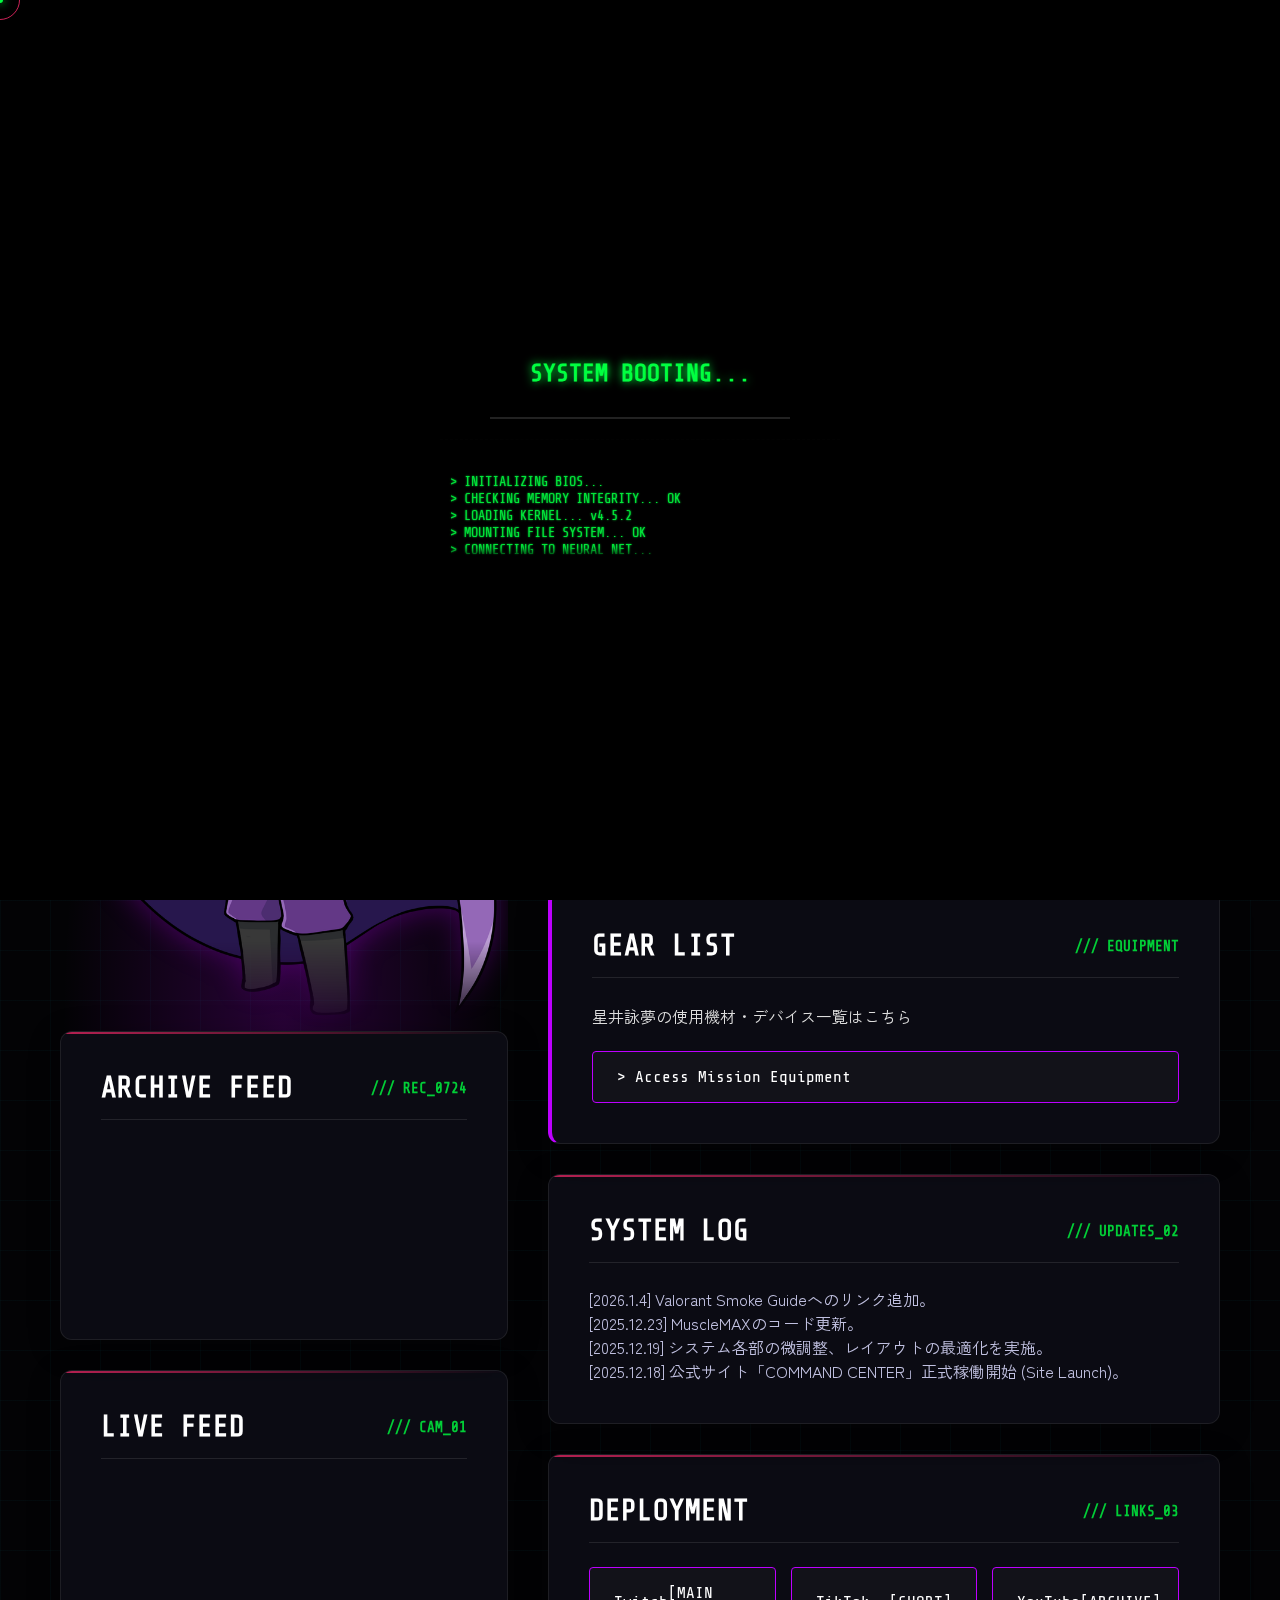
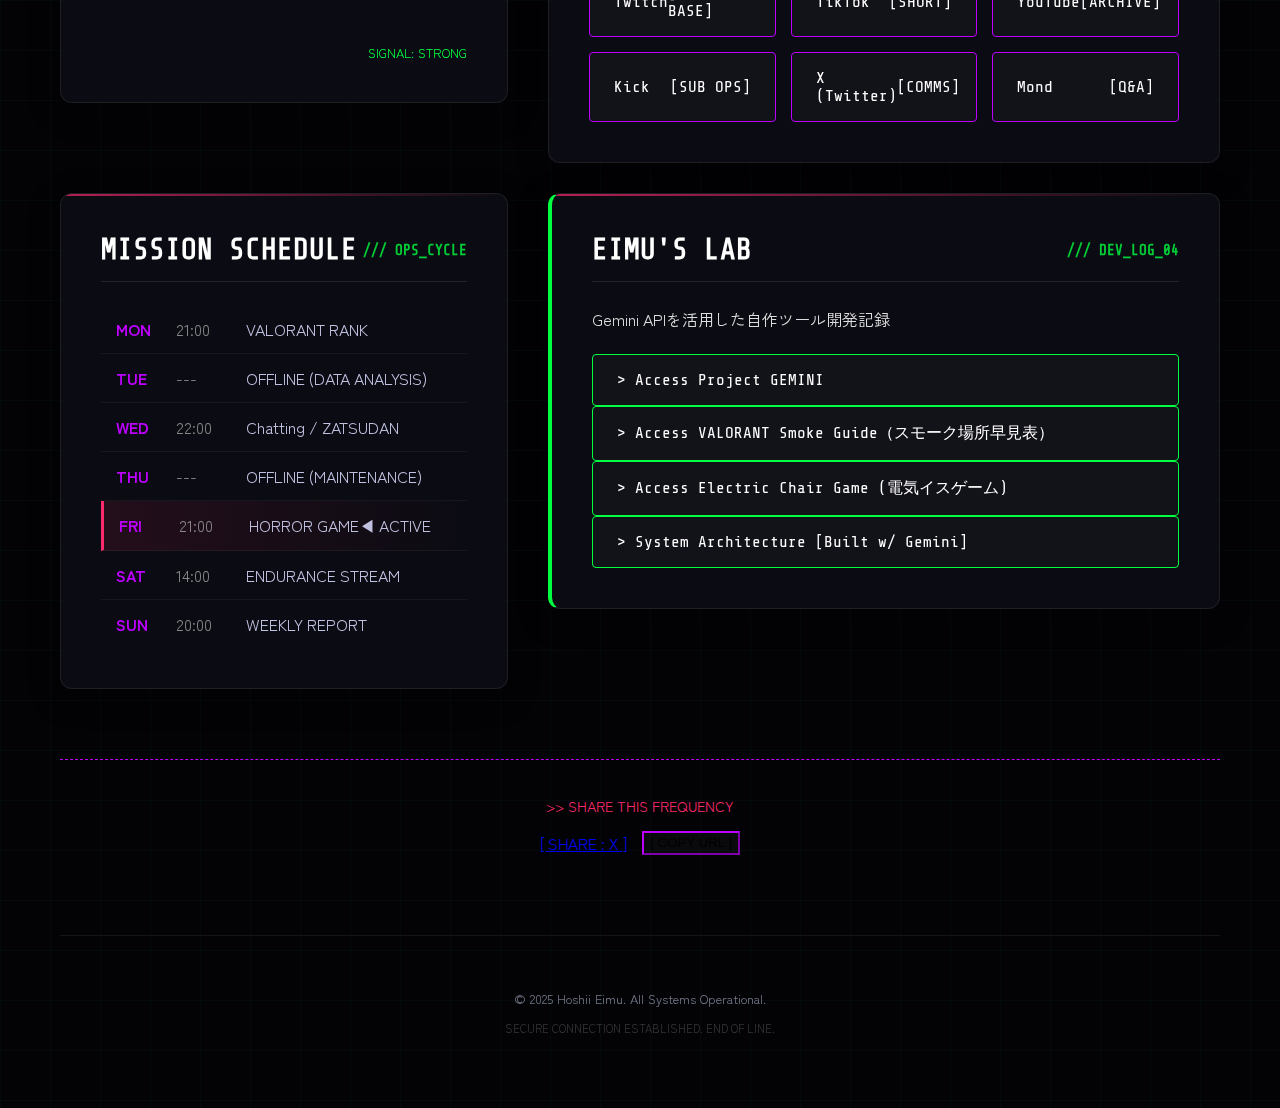
<file: index.html>
<!DOCTYPE html>
<html lang="ja">

<head>
    <!-- Google Search Console Verification -->
    <meta name="google-site-verification" content="qiVYmZawGz3_JhmvsHqZayODsvTUyDI0p02vR2b6bcI" />

    <!-- SEO & OGP Settings -->
    <meta name="description"
        content="個人勢VTuber星井詠夢（Hoshii Eimu）の公式サイト「COMMAND CENTER」。Twitch配信スケジュール、Gemini API活用ツールの公開、活動ログなどを発信中。">
    <meta name="keywords"
        content="星井詠夢, Hoshii Eimu, VTuber, VSPO, FPS, VALORANT, 配信, Streamer, Gaming, Gemini API, Python">
    <meta name="author" content="Hoshii Eimu">

    <!-- Google Search Robot Settings (New!) -->
    <!-- これを入れると「検索結果に載せてOKです」という意思表示になります -->
    <meta name="robots" content="index, follow">

    <!-- Favicon -->
    <link rel="shortcut icon" href="https://eimu-hoshii.github.io/favicon.ico">
    <link rel="apple-touch-icon" href="https://eimu-hoshii.github.io/apple-touch-icon.png">
    <link rel="manifest" href="manifest.json">

    <!-- OGP (Open Graph Protocol) for SNS -->
    <meta property="og:title" content="HOSHII EIMU | OFFICIAL COMMAND CENTER">
    <meta property="og:description" content="「午前2時の作戦会議室へようこそ」星井詠夢の公式サイト。配信状況、開発ツール、活動ログへアクセス可能です。">
    <meta property="og:type" content="website">
    <meta property="og:url" content="https://eimu-hoshii.github.io/">
    <meta property="og:image" content="https://eimu-hoshii.github.io/ogp_image.jpg">
    <meta property="og:site_name" content="HOSHII EIMU OFFICIAL">

    <!-- Twitter Card -->
    <meta name="twitter:card" content="summary_large_image">
    <meta name="twitter:site" content="@hoshii_eimu">
    <meta name="twitter:creator" content="@hoshii_eimu">
    <meta name="twitter:title" content="HOSHII EIMU | OFFICIAL COMMAND CENTER">
    <meta name="twitter:description" content="星井詠夢の公式サイト。配信スケジュール、開発ログ、各種リンクを集約した作戦指令室。">
    <meta name="twitter:image" content="https://eimu-hoshii.github.io/ogp_image.jpg">

    <!-- フォント読み込み -->
    <link rel="preconnect" href="https://fonts.googleapis.com">
    <link rel="preconnect" href="https://fonts.gstatic.com" crossorigin>
    <link
        href="https://fonts.googleapis.com/css2?family=Share+Tech+Mono&family=Zen+Kaku+Gothic+New:wght@400;700&display=swap"
        rel="stylesheet">

    <!-- External CSS -->
    <link rel="stylesheet" href="style.css">
</head>

<body>

    <!-- カスタムカーソル要素 -->
    <div id="cursor-main"></div>
    <div id="cursor-ring"></div>

    <!-- 起動画面 -->
    <div id="boot-screen">
        <h2 class="mono-font"
            style="color: var(--neon-green); margin-bottom: 10px; text-shadow: 0 0 10px var(--neon-green);">SYSTEM
            BOOTING...</h2>
        <div class="progress-bar">
            <div class="progress-fill"></div>
        </div>
    </div>

    <!-- ナビゲーションメニュー -->
    <nav class="nav-container">
        <ul class="nav-menu">
            <li class="nav-item"><a href="#profile-panel">[ PROFILE ]</a></li>
            <li class="nav-item"><a href="#gear-link-panel">[ GEAR LIST ]</a></li>
            <li class="nav-item"><a href="#schedule-panel">[ SCHEDULE ]</a></li>
            <li class="nav-item"><a href="#log-panel">[ SYS_LOG ]</a></li>
            <li class="nav-item"><a href="#links-panel">[ DEPLOY ]</a></li>
            <li class="nav-item"><a href="#lab-panel">[ EIMU'S LAB ]</a></li>
        </ul>
    </nav>

    <div class="container">

        <header>
            <div class="system-status">
                <span>STATUS: ONLINE ●</span>
                <span id="audio-toggle" onclick="toggleSound()">[AUDIO: OFF]</span>
            </div>

            <div class="subtitle">SYSTEM ONLINE... [CONNECTED]</div>
            <h1 data-text="HOSHII EIMU">HOSHII EIMU</h1>
            <div style="margin-top: 10px;">
                <span class="typing-effect">Commander / Tech Analyst / VTuber</span>
            </div>

            <!-- 時計表示エリア -->
            <div
                style="position: absolute; bottom: 10px; right: 0; font-family: 'Share Tech Mono'; color: var(--neon-purple); font-size: 0.9rem;">
                loc: JPN
            </div>
        </header>

        <div class="main-grid">

            <!-- 左カラム：立ち絵 ＆ ライブフィード ＆ Xタイムライン -->
            <div class="left-column">
                <div class="chara-section">
                    <div class="chara-bg-circle"></div>
                    <img src="chara.png" alt="" class="chara-img"
                        onerror="this.style.display='none'; document.getElementById('placeholder').style.display='flex'">

                    <div id="placeholder" class="img-placeholder" style="display: none;">
                        <div style="font-size: 3rem;">⚠</div>
                        <p>NO SIGNAL</p>
                        <p style="font-size: 0.8rem;">IMAGE NOT FOUND: chara.png</p>
                    </div>
                </div>

                <!-- YouTube Embed Panel -->
                <div class="panel">
                    <h2>ARCHIVE FEED <span class="deco">/// REC_0724</span></h2>
                    <div class="twitch-container">
                        <iframe class="twitch-iframe" src="https://www.youtube.com/embed/_w93a68o410?autoplay=1&mute=1"
                            title="YouTube video player" frameborder="0"
                            allow="accelerometer; autoplay; clipboard-write; encrypted-media; gyroscope; picture-in-picture; web-share"
                            referrerpolicy="strict-origin-when-cross-origin" allowfullscreen></iframe>
                    </div>
                </div>

                <!-- Twitch Embed Panel -->
                <div class="panel" style="margin-bottom: 0;">
                    <h2>LIVE FEED <span class="deco">/// CAM_01</span></h2>
                    <div class="twitch-container">
                        <iframe class="twitch-iframe"
                            src="https://player.twitch.tv/?channel=hoshiieimu&parent=eimu-hoshii.github.io&autoplay=true&muted=true"
                            frameborder="0" allowfullscreen="true" scrolling="no">
                        </iframe>
                    </div>
                    <div style="text-align: right; font-size: 0.8rem; color: var(--neon-green); margin-top: 5px;">
                        SIGNAL: STRONG
                    </div>
                </div>


            </div>

            <!-- 右カラム：情報パネルエリア -->
            <div class="info-section">

                <div id="clock-display">00:00:00</div>

                <div class="panel" id="profile-panel">
                    <h2>PROFILE <span class="deco">/// DATA_01</span></h2>
                    <div class="data-row">
                        <span class="data-label">NAME</span>
                        <span class="data-value">星井 詠夢 (Hoshii Eimu)</span>
                    </div>
                    <div class="data-row">
                        <span class="data-label">AFFILIATION</span>
                        <span class="data-value">個人勢 VTuber</span>
                    </div>
                    <div class="data-row">
                        <span class="data-label">ROLE</span>
                        <span class="data-value">深夜警備指揮官 / 事故分析官</span>
                    </div>
                    <div style="margin-top: 20px; line-height: 1.6;">
                        <p class="text-green">> MESSAGE_RECEIVED:</p>
                        <p>午前2時の作戦会議室へようこそ。<br>
                            あなたの心の「事故処理」、私が請け負います。<br>
                            ここでは、日々のエラーログを解析し、明日への再起動を支援します。</p>
                    </div>
                </div>

                <!-- GEAR LIST Link Panel (新規追加) -->
                <div class="panel" id="gear-link-panel" style="border-left: 4px solid var(--neon-purple);">
                    <h2>GEAR LIST <span class="deco">/// EQUIPMENT</span></h2>
                    <p>星井詠夢の使用機材・デバイス一覧はこちら</p>
                    <div class="link-list">
                        <a href="gear.html" class="link-btn" style="border-color: var(--neon-purple);">
                            > Access Mission Equipment
                        </a>
                    </div>
                </div>

                <!-- SYSTEM LOG Panel (ID追加) -->
                <div class="panel" id="log-panel">
                    <h2>SYSTEM LOG <span class="deco">/// UPDATES_02</span></h2>
                    <div class="log-container">
                        <div class="log-entry">
                            <span class="log-date">[2026.1.4]</span>
                            <span class="log-content">Valorant Smoke Guideへのリンク追加。</span>
                        </div>
                        <div class="log-entry">
                            <span class="log-date">[2025.12.23]</span>
                            <span class="log-content">MuscleMAXのコード更新。</span>
                        </div>
                        <div class="log-entry">
                            <span class="log-date">[2025.12.19]</span>
                            <span class="log-content">システム各部の微調整、レイアウトの最適化を実施。</span>
                        </div>
                        <div class="log-entry">
                            <span class="log-date">[2025.12.18]</span>
                            <span class="log-content">公式サイト「COMMAND CENTER」正式稼働開始 (Site Launch)。</span>
                        </div>
                    </div>
                </div>

                <div class="panel" id="links-panel" style="margin-bottom: 0;">
                    <h2>DEPLOYMENT <span class="deco">/// LINKS_03</span></h2>
                    <div class="link-grid">
                        <!-- Main Platforms -->
                        <a href="https://www.twitch.tv/hoshiieimu" class="link-btn" target="_blank">
                            Twitch <span class="btn-deco">[MAIN BASE]</span>
                        </a>
                        <a href="https://www.tiktok.com/@hoshii.eimu" class="link-btn" target="_blank">
                            TikTok <span class="btn-deco">[SHORT]</span>
                        </a>

                        <!-- Sub Platforms -->
                        <a href="https://www.youtube.com/@hoshiieimu" class="link-btn" target="_blank">
                            YouTube <span class="btn-deco">[ARCHIVE]</span>
                        </a>
                        <a href="https://kick.com/hoshii-eimu" class="link-btn" target="_blank">
                            Kick <span class="btn-deco">[SUB OPS]</span>
                        </a>

                        <!-- Communication -->
                        <a href="https://x.com/hoshii_eimu" class="link-btn" target="_blank">
                            X (Twitter) <span class="btn-deco">[COMMS]</span>
                        </a>
                        <a href="https://mond.how/ja/hoshii_eimu" class="link-btn" target="_blank">
                            Mond <span class="btn-deco">[Q&A]</span>
                        </a>
                    </div>
                </div>



            </div>
        </div>

        <div class="main-grid" style="margin-top: 30px;">
            <div class="left-column">
                <!-- スケジュールパネル（ID追加） -->
                <div class="panel" id="schedule-panel">
                    <h2>MISSION SCHEDULE <span class="deco">/// OPS_CYCLE</span></h2>
                    <!-- JSで自動生成されるエリア -->
                    <div id="schedule-list">
                        <!-- Loading... -->
                    </div>
                </div>
            </div>

            <div class="info-section">
                <div class="panel" id="lab-panel" style="border-left: 4px solid var(--neon-green);">
                    <h2>EIMU'S LAB <span class="deco">/// DEV_LOG_04</span></h2>
                    <p>Gemini APIを活用した自作ツール開発記録</p>
                    <div class="link-list">
                        <div onclick="openModal('gemini-modal')" class="link-btn"
                            style="border-color: var(--neon-green);">
                            > Access Project GEMINI
                        </div>

                        <!-- ここに追加 -->
                        <a href="valorant-smoke.html" class="link-btn" style="border-color: var(--neon-green);">
                            > Access VALORANT Smoke Guide（スモーク場所早見表）
                        </a>

                        <a href="https://electric-chair-game.onrender.com" class="link-btn"
                            style="border-color: var(--neon-green);" target="_blank">
                            > Access Electric Chair Game (電気イスゲーム)
                        </a>

                        <a href="#" class="link-btn" style="border-color: var(--neon-green);">
                            > System Architecture [Built w/ Gemini]
                        </a>
                    </div>
                </div>
            </div>
        </div>

        <!-- シェアボタンエリア -->
        <div
            style="text-align: center; margin-top: 40px; border-top: 1px dashed var(--neon-purple); padding-top: 20px;">
            <p style="color: var(--neon-pink); margin-bottom: 15px; font-size: 0.9rem;">>> SHARE THIS FREQUENCY</p>
            <div style="display: flex; justify-content: center; flex-wrap: wrap; gap: 15px;">
                <!-- X (Twitter) -->
                <a href="https://twitter.com/intent/tweet?text=HOSHII%20EIMU%20%7C%20OFFICIAL%20COMMAND%20CENTER&url=https%3A%2F%2Feimu-hoshii.github.io%2F&hashtags=%E3%81%88%E3%81%84%E3%81%BE%E3%83%BC"
                    target="_blank" class="share-btn" style="border-color: var(--neon-green);">
                    [ SHARE : X ]
                </a>
                <!-- COPY URL -->
                <button id="copy-btn" onclick="copyPageUrl()" class="share-btn"
                    style="border-color: var(--neon-purple); background: rgba(255, 255, 255, 0.03); cursor: pointer;">
                    [ COPY URL ]
                </button>
            </div>
        </div>

        <footer>
            <p>&copy; 2025 Hoshii Eimu. All Systems Operational.</p>
            <p style="font-size: 0.7rem; color: #555;">SECURE CONNECTION ESTABLISHED. END OF LINE.</p>
        </footer>

    </div>

    <!-- Project GEMINI Modal -->
    <div id="gemini-modal" class="modal-overlay">
        <div class="modal-window">
            <div class="modal-header">
                <span class="modal-title">> PROJECT_GEMINI.exe</span>
                <button class="close-btn" onclick="closeModal('gemini-modal')">X CLOSE</button>
            </div>
            <div class="modal-content">
                <h3 class="text-green">> PROJECT_DATABASE: [LOADED]</h3>
                <p>Gemini API Integration / Development Log</p>
                <hr style="border-color: rgba(0,255,65,0.2); margin: 15px 0;">

                <div class="project-list">
                    <!-- Project 01 -->
                    <div class="project-item">
                        <span class="tech-tag">AI / LLM</span>
                        <h4>AI STREAM PARTNER</h4>
                        <p class="project-desc">AI配信パートナーシステム（AI会話ツール）。コメントにリアルタイムで反応する相棒AI。</p>
                        <a href="ai-partner.html" class="link-btn" style="text-align: center;">>> READ_REPORT [DOCS]</a>
                    </div>

                    <!-- Project 02 -->
                    <div class="project-item">
                        <span class="tech-tag">HEALTH</span>
                        <h4>MuscleMax</h4>
                        <p class="project-desc">筋トレ管理ツール。トレーニング記録とAIによる最適メニュー提案。</p>
                        <a href="muscle-max.html" class="link-btn" style="text-align: center;">>> READ_REPORT [DOCS]</a>
                    </div>

                    <!-- Project 03 -->
                    <div class="project-item">
                        <span class="tech-tag">AUTO / LOG</span>
                        <h4>MOTOLOG</h4>
                        <p class="project-desc">燃費・メンテナンス管理アプリ。愛車の状態を記録・分析。</p>
                        <a href="motolog.html" class="link-btn" style="text-align: center;">>> READ_REPORT [DOCS]</a>
                    </div>
                </div>

                <br>
                <div
                    style="background: rgba(0,0,0,0.5); padding: 15px; border: 1px solid #333; font-family: monospace; font-size: 0.85rem;">
                    > STATUS: 3 PROJECTS DETECTED<br>
                    > WAITING FOR USER INPUT...<br>
                    > _
                </div>
            </div>
        </div>
    </div>

    <script src="schedule.js"></script>

    <script src="main.js"></script>
</body>

</html>
</file>
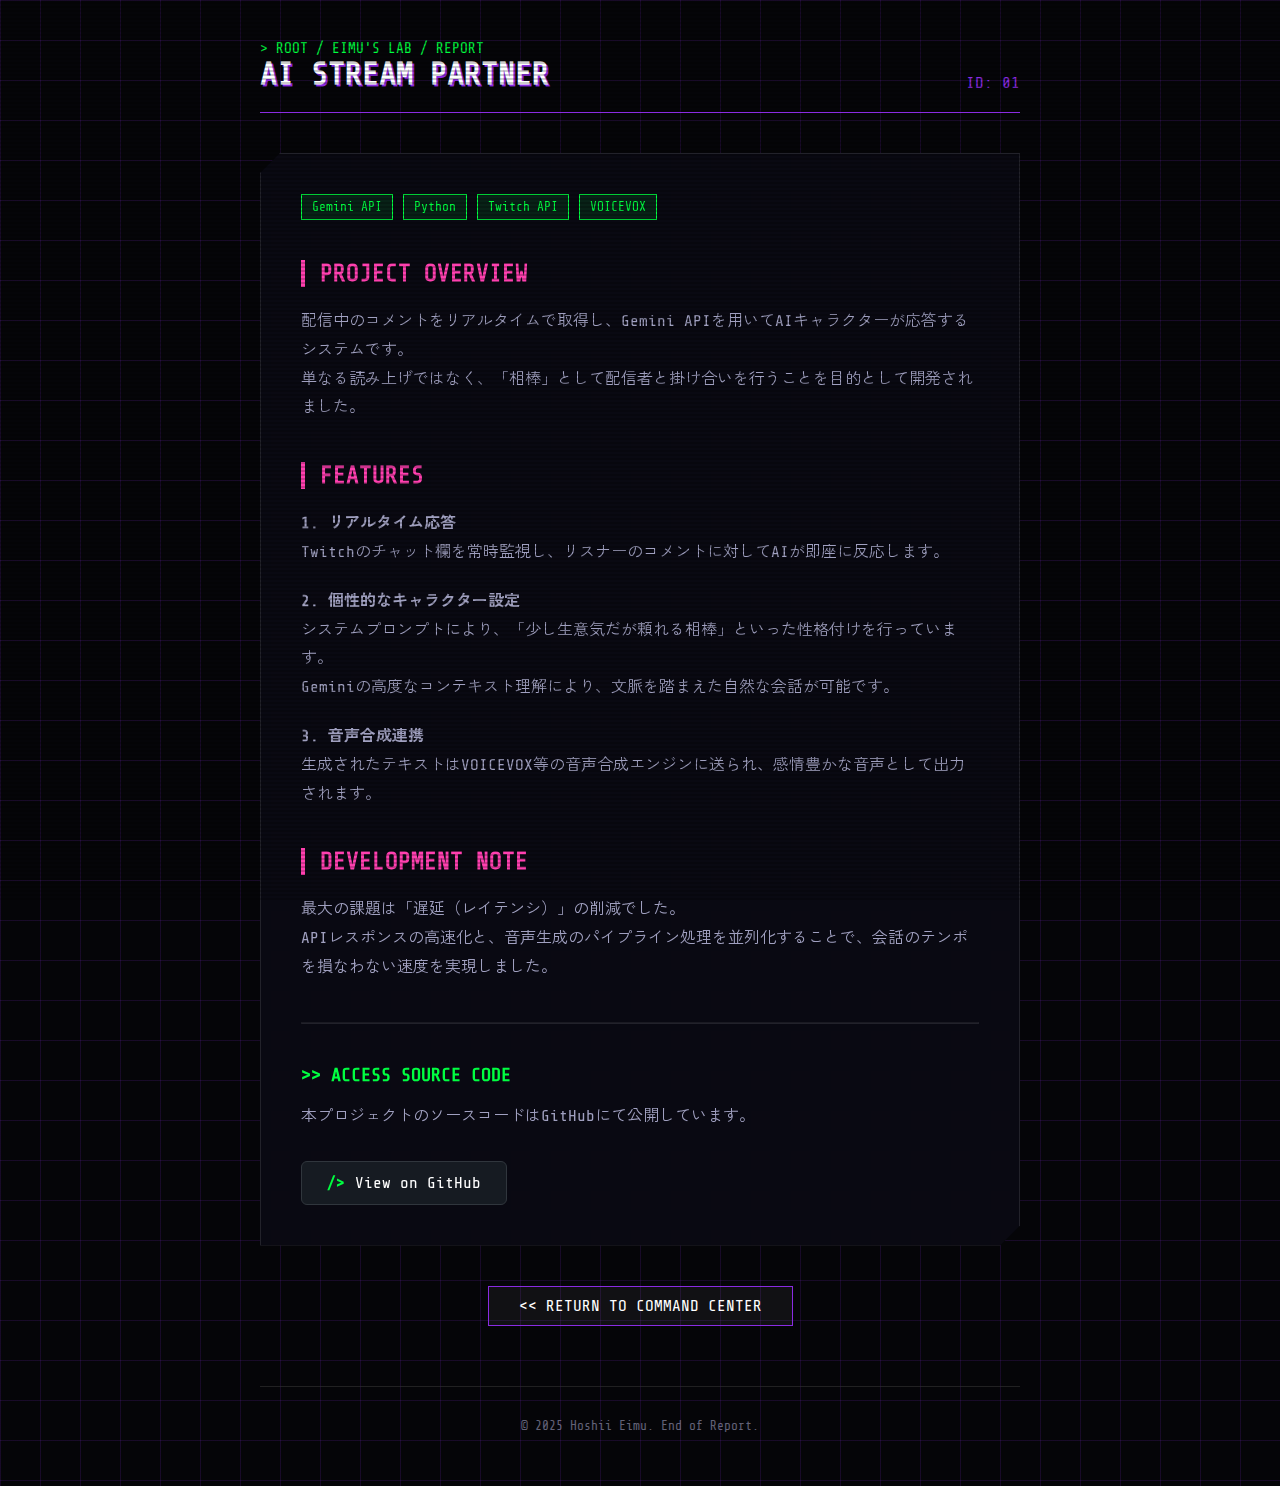
<file: ai-partner.html>
<!DOCTYPE html>
<html lang="ja">
<head>
    <meta charset="UTF-8">
    <meta name="viewport" content="width=device-width, initial-scale=1.0">
    <title>AI STREAM PARTNER | PROJECT REPORT</title>
    <!-- フォント読み込み -->
    <link rel="preconnect" href="https://fonts.googleapis.com">
    <link rel="preconnect" href="https://fonts.gstatic.com" crossorigin>
    <link href="https://fonts.googleapis.com/css2?family=Share+Tech+Mono&family=Zen+Kaku+Gothic+New:wght@400;700&display=swap" rel="stylesheet">
    
    <style>
        /* * PROJECT PAGE STYLESHEET
         * Theme: Cyberpunk / Military Terminal
         * Note: index.htmlと共通のデザイン設定です
         */

        :root {
            --bg-color: #050508;
            --panel-bg: rgba(10, 10, 20, 0.85);
            --main-text: #a0a0c0;
            --accent-pink: #ff40b0;
            --accent-purple: #8a2be2;
            --terminal-green: #00ff41;
            --grid-line: rgba(138, 43, 226, 0.15);
        }

        * { box-sizing: border-box; }

        body {
            margin: 0;
            padding: 0;
            background-color: var(--bg-color);
            background-image: 
                linear-gradient(var(--grid-line) 1px, transparent 1px),
                linear-gradient(90deg, var(--grid-line) 1px, transparent 1px);
            background-size: 40px 40px;
            color: var(--main-text);
            font-family: 'Share Tech Mono', 'Zen Kaku Gothic New', monospace;
            overflow-x: hidden;
            min-height: 100vh;
        }

        /* 走査線エフェクト */
        body::after {
            content: "";
            position: fixed;
            top: 0; left: 0; width: 100vw; height: 100vh;
            background: linear-gradient(to bottom, rgba(255,255,255,0) 50%, rgba(0,0,0,0.2) 50%);
            background-size: 100% 4px;
            pointer-events: none;
            z-index: 999;
        }

        .container {
            max-width: 800px; /* 読みやすいように少し幅を狭く */
            margin: 0 auto;
            padding: 40px 20px;
            position: relative;
            z-index: 1;
        }

        /* ヘッダー簡易版 */
        header {
            border-bottom: 1px solid var(--accent-purple);
            margin-bottom: 40px;
            padding-bottom: 20px;
            display: flex;
            justify-content: space-between;
            align-items: flex-end;
        }

        h1 {
            color: #fff;
            margin: 0;
            font-size: 2rem;
            text-transform: uppercase;
            text-shadow: 2px 2px 0px var(--accent-purple);
        }

        .breadcrumb {
            color: var(--terminal-green);
            font-size: 0.9rem;
        }

        /* 記事コンテンツエリア */
        .content-panel {
            background: var(--panel-bg);
            border: 1px solid rgba(255, 255, 255, 0.1);
            padding: 40px;
            margin-bottom: 40px;
            backdrop-filter: blur(10px);
            box-shadow: 0 10px 30px rgba(0, 0, 0, 0.5);
            position: relative;
            /* 角を切り落とす */
            clip-path: polygon(
                20px 0, 100% 0, 
                100% calc(100% - 20px), calc(100% - 20px) 100%, 
                0 100%, 0 20px
            );
        }

        /* コンテンツ内のスタイル */
        .content-panel h2 {
            color: var(--accent-pink);
            border-left: 4px solid var(--accent-pink);
            padding-left: 15px;
            margin-top: 40px;
            margin-bottom: 20px;
        }
        .content-panel h3 {
            color: var(--terminal-green);
            margin-top: 30px;
            margin-bottom: 10px;
            font-family: 'Share Tech Mono';
        }
        .content-panel h2:first-child { margin-top: 0; }

        .content-panel p {
            line-height: 1.8;
            margin-bottom: 20px;
        }

        .content-panel img {
            max-width: 100%;
            border: 1px solid var(--accent-purple);
            margin: 20px 0;
            display: block;
        }

        .tech-stack {
            display: flex;
            gap: 10px;
            margin-bottom: 30px;
        }

        .tag {
            background: rgba(0, 255, 65, 0.1);
            border: 1px solid var(--terminal-green);
            color: var(--terminal-green);
            padding: 5px 10px;
            font-size: 0.8rem;
            font-family: 'Share Tech Mono';
        }

        /* GitHubボタン */
        .github-btn {
            display: inline-flex;
            align-items: center;
            gap: 10px;
            background: #161b22; /* GitHub Dark Color */
            color: #fff;
            text-decoration: none;
            padding: 12px 25px;
            border: 1px solid #30363d;
            border-radius: 6px;
            font-family: 'Share Tech Mono', monospace;
            transition: all 0.3s ease;
            margin-top: 10px;
        }
        .github-btn:hover {
            background: #30363d;
            border-color: #8b949e;
            transform: translateY(-2px);
            box-shadow: 0 5px 15px rgba(0,0,0,0.5);
        }
        .github-icon {
            font-weight: bold;
            color: var(--terminal-green);
        }

        /* 戻るボタン */
        .back-btn {
            display: inline-block;
            color: #fff;
            text-decoration: none;
            border: 1px solid var(--accent-purple);
            padding: 10px 30px;
            background: rgba(255, 255, 255, 0.05);
            transition: all 0.3s ease;
            font-family: 'Share Tech Mono';
        }

        .back-btn:hover {
            background: var(--accent-pink);
            color: #000;
            box-shadow: 0 0 15px var(--accent-pink);
        }

        footer {
            text-align: center;
            opacity: 0.6;
            font-size: 0.8rem;
            margin-top: 60px;
            border-top: 1px solid #333;
            padding-top: 20px;
        }
    </style>
</head>
<body>

    <div class="container">
        
        <header>
            <div>
                <div class="breadcrumb">> ROOT / EIMU'S LAB / REPORT</div>
                <h1>AI STREAM PARTNER</h1>
            </div>
            <div style="font-family: 'Share Tech Mono'; color: var(--accent-purple);">
                ID: 01
            </div>
        </header>

        <main class="content-panel">
            
            <!-- 使用技術タグ -->
            <div class="tech-stack">
                <span class="tag">Gemini API</span>
                <span class="tag">Python</span>
                <span class="tag">Twitch API</span>
                <span class="tag">VOICEVOX</span>
            </div>

            <!-- 記事本文エリア -->
            <h2>PROJECT OVERVIEW</h2>
            <p>
                配信中のコメントをリアルタイムで取得し、Gemini APIを用いてAIキャラクターが応答するシステムです。<br>
                単なる読み上げではなく、「相棒」として配信者と掛け合いを行うことを目的として開発されました。
            </p>

            <h2>FEATURES</h2>
            <p>
                <strong>1. リアルタイム応答</strong><br>
                Twitchのチャット欄を常時監視し、リスナーのコメントに対してAIが即座に反応します。
            </p>
            <p>
                <strong>2. 個性的なキャラクター設定</strong><br>
                システムプロンプトにより、「少し生意気だが頼れる相棒」といった性格付けを行っています。<br>
                Geminiの高度なコンテキスト理解により、文脈を踏まえた自然な会話が可能です。
            </p>
            <p>
                <strong>3. 音声合成連携</strong><br>
                生成されたテキストはVOICEVOX等の音声合成エンジンに送られ、感情豊かな音声として出力されます。
            </p>

            <h2>DEVELOPMENT NOTE</h2>
            <p>
                最大の課題は「遅延（レイテンシ）」の削減でした。<br>
                APIレスポンスの高速化と、音声生成のパイプライン処理を並列化することで、会話のテンポを損なわない速度を実現しました。
            </p>

            <!-- GitHub Link Section -->
            <hr style="border-color: rgba(255,255,255,0.1); margin: 40px 0;">
            <h3>>> ACCESS SOURCE CODE</h3>
            <p>本プロジェクトのソースコードはGitHubにて公開しています。</p>
            <a href="https://github.com/eimu-hoshii/AI-Streaming-Partner" target="_blank" class="github-btn">
                <span class="github-icon">/></span> View on GitHub
            </a>

        </main>

        <div style="text-align: center;">
            <a href="index.html" class="back-btn"><< RETURN TO COMMAND CENTER</a>
        </div>

        <footer>
            <p>&copy; 2025 Hoshii Eimu. End of Report.</p>
        </footer>

    </div>

</body>
</html>
</file>
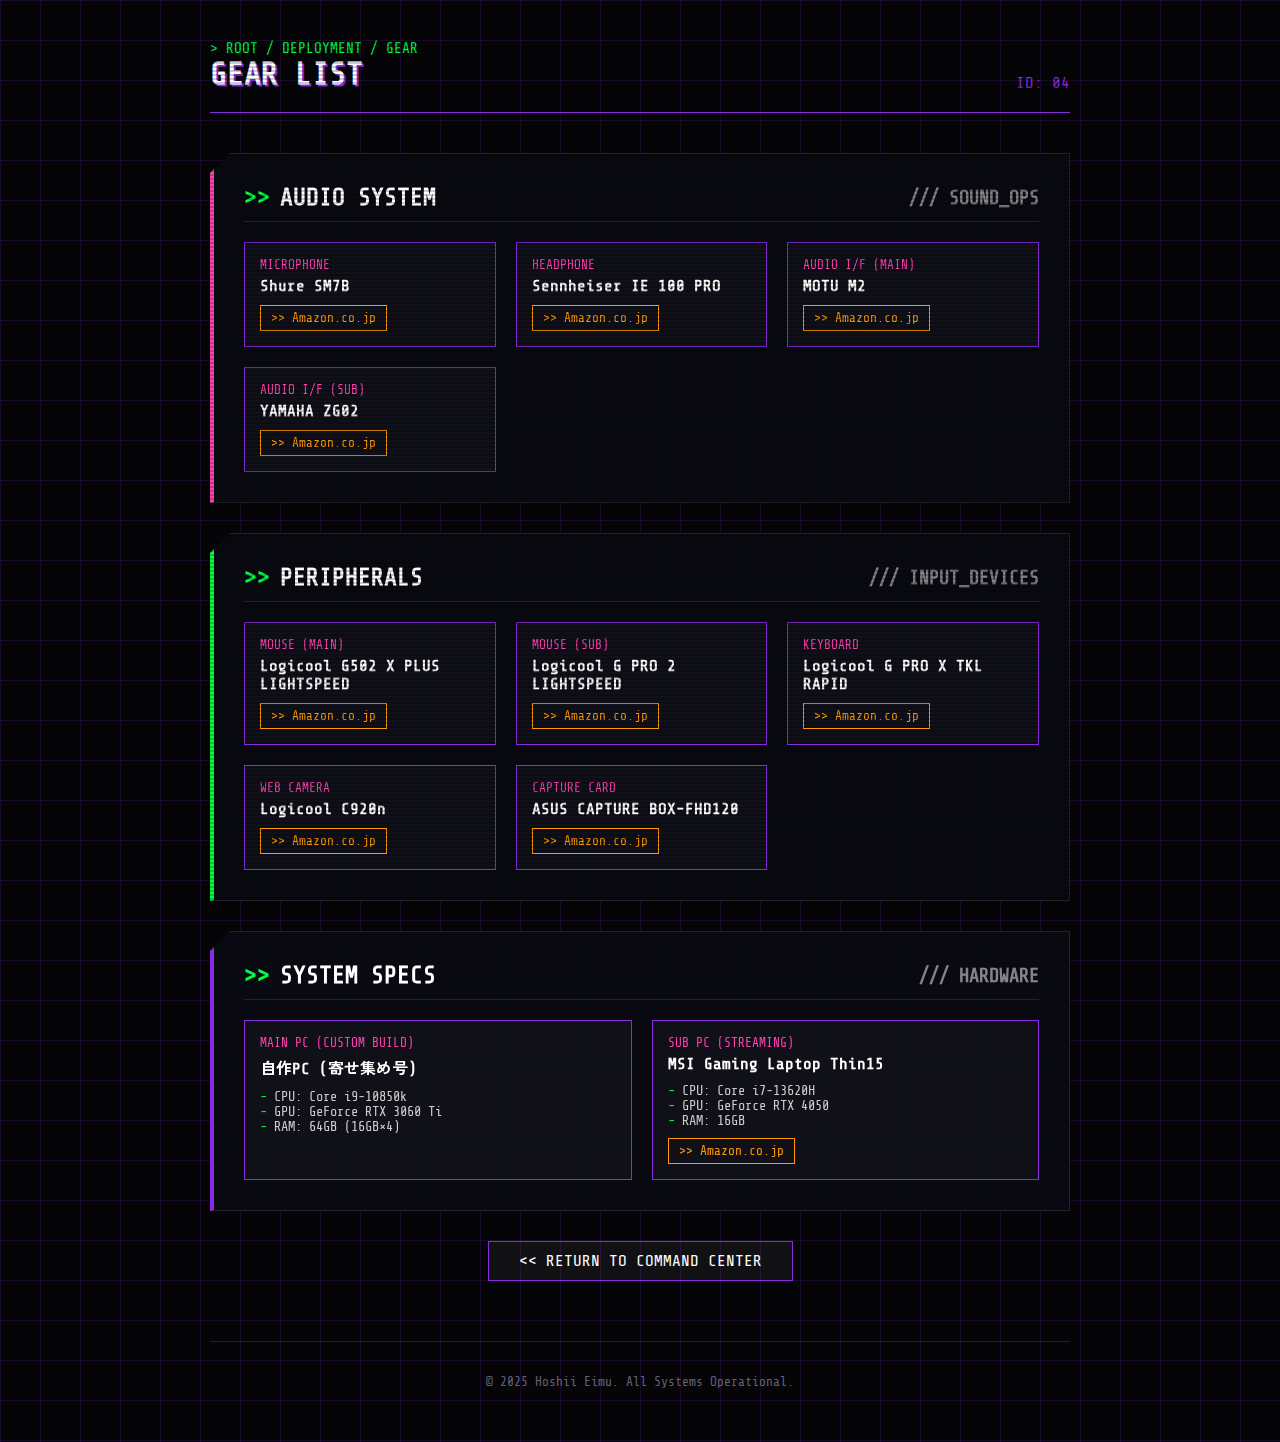
<file: gear.html>
<!DOCTYPE html>
<html lang="ja">
<head>
    <meta charset="UTF-8">
    <meta name="viewport" content="width=device-width, initial-scale=1.0">
    <title>GEAR LIST | HOSHII EIMU</title>
    
    <!-- SEO & OGP Settings -->
    <meta name="description" content="星井詠夢の使用機材・デバイスリスト。配信環境、PCスペック、周辺機器の詳細構成。">
    <meta property="og:title" content="GEAR LIST | HOSHII EIMU">
    <meta property="og:description" content="星井詠夢の作戦装備一覧（使用デバイス・PCスペック）。">
    <meta property="og:type" content="article">
    <meta property="og:url" content="https://eimu-hoshii.github.io/gear.html">
    <meta property="og:image" content="https://eimu-hoshii.github.io/ogp_image.jpg">
    <meta name="twitter:card" content="summary_large_image">

    <!-- Favicon -->
    <link rel="shortcut icon" href="https://eimu-hoshii.github.io/favicon.ico">
    <link rel="apple-touch-icon" href="https://eimu-hoshii.github.io/apple-touch-icon.png">

    <!-- Fonts -->
    <link rel="preconnect" href="https://fonts.googleapis.com">
    <link rel="preconnect" href="https://fonts.gstatic.com" crossorigin>
    <link href="https://fonts.googleapis.com/css2?family=Share+Tech+Mono&family=Zen+Kaku+Gothic+New:wght@400;700&display=swap" rel="stylesheet">
    
    <style>
        /* * GEAR PAGE STYLESHEET
         * Theme: Cyberpunk / Military Terminal
         */

        :root {
            --bg-color: #050508;
            --panel-bg: rgba(10, 10, 20, 0.85);
            --main-text: #a0a0c0;
            --accent-pink: #ff40b0;
            --accent-purple: #8a2be2;
            --terminal-green: #00ff41;
            --grid-line: rgba(138, 43, 226, 0.15);
        }

        * { box-sizing: border-box; }

        body {
            margin: 0;
            padding: 0;
            background-color: var(--bg-color);
            background-image: 
                linear-gradient(var(--grid-line) 1px, transparent 1px),
                linear-gradient(90deg, var(--grid-line) 1px, transparent 1px);
            background-size: 40px 40px;
            color: var(--main-text);
            font-family: 'Share Tech Mono', 'Zen Kaku Gothic New', monospace;
            overflow-x: hidden;
            min-height: 100vh;
        }

        body::after {
            content: "";
            position: fixed;
            top: 0; left: 0; width: 100vw; height: 100vh;
            background: linear-gradient(to bottom, rgba(255,255,255,0) 50%, rgba(0,0,0,0.2) 50%);
            background-size: 100% 4px;
            pointer-events: none;
            z-index: 999;
        }

        .container {
            max-width: 900px;
            margin: 0 auto;
            padding: 40px 20px;
            position: relative;
            z-index: 1;
        }

        header {
            border-bottom: 1px solid var(--accent-purple);
            margin-bottom: 40px;
            padding-bottom: 20px;
            display: flex;
            justify-content: space-between;
            align-items: flex-end;
        }

        h1 {
            color: #fff;
            margin: 0;
            font-size: 2rem;
            text-transform: uppercase;
            text-shadow: 2px 2px 0px var(--accent-purple);
        }

        .breadcrumb {
            color: var(--terminal-green);
            font-size: 0.9rem;
        }

        /* カテゴリセクション */
        .gear-section {
            background: var(--panel-bg);
            border: 1px solid rgba(255, 255, 255, 0.1);
            padding: 30px;
            margin-bottom: 30px;
            backdrop-filter: blur(10px);
            position: relative;
            /* 左上の角をカット */
            clip-path: polygon(20px 0, 100% 0, 100% 100%, 0 100%, 0 20px);
            border-left: 4px solid var(--accent-pink);
        }

        .gear-section h2 {
            color: #fff;
            font-family: 'Share Tech Mono';
            font-size: 1.5rem;
            border-bottom: 1px solid rgba(255, 255, 255, 0.1);
            padding-bottom: 10px;
            margin-top: 0;
            display: flex;
            align-items: center;
            gap: 10px;
        }
        .gear-section h2::before {
            content: ">>";
            color: var(--terminal-green);
        }

        /* アイテムリスト */
        .gear-grid {
            display: grid;
            grid-template-columns: repeat(auto-fit, minmax(250px, 1fr));
            gap: 20px;
            margin-top: 20px;
        }

        .gear-item {
            background: rgba(255, 255, 255, 0.03);
            border: 1px solid var(--accent-purple);
            padding: 15px;
            transition: all 0.3s ease;
        }
        .gear-item:hover {
            border-color: var(--terminal-green);
            background: rgba(255, 255, 255, 0.05);
            transform: translateY(-2px);
        }

        .category-label {
            display: block;
            font-size: 0.8rem;
            color: var(--accent-pink);
            font-family: 'Share Tech Mono';
            margin-bottom: 5px;
        }

        .item-name {
            font-weight: bold;
            color: #fff;
            margin-bottom: 10px;
            display: block;
            font-size: 1rem;
        }

        .spec-list {
            list-style: none;
            padding: 0;
            margin: 0 0 10px 0;
            font-size: 0.85rem;
            color: #ccc;
        }
        .spec-list li::before {
            content: "- ";
            color: var(--terminal-green);
        }

        /* Amazonリンクボタン */
        .amazon-btn {
            display: inline-block;
            font-size: 0.8rem;
            color: #ff9900; /* Amazon Color */
            text-decoration: none;
            border: 1px solid #ff9900;
            padding: 5px 10px;
            transition: all 0.2s;
            font-family: 'Share Tech Mono';
        }
        .amazon-btn:hover {
            background: #ff9900;
            color: #000;
        }

        .back-btn {
            display: inline-block;
            color: #fff;
            text-decoration: none;
            border: 1px solid var(--accent-purple);
            padding: 10px 30px;
            background: rgba(255, 255, 255, 0.05);
            transition: all 0.3s ease;
            font-family: 'Share Tech Mono';
        }
        .back-btn:hover {
            background: var(--accent-pink);
            color: #000;
            box-shadow: 0 0 15px var(--accent-pink);
        }

        footer {
            text-align: center;
            opacity: 0.6;
            font-size: 0.8rem;
            margin-top: 60px;
            border-top: 1px solid #333;
            padding-top: 20px;
        }
    </style>
</head>
<body>

    <div class="container">
        
        <header>
            <div>
                <div class="breadcrumb">> ROOT / DEPLOYMENT / GEAR</div>
                <h1>GEAR LIST</h1>
            </div>
            <div style="font-family: 'Share Tech Mono'; color: var(--accent-purple);">
                ID: 04
            </div>
        </header>

        <!-- Audio Section -->
        <section class="gear-section">
            <h2>AUDIO SYSTEM <span style="font-size:0.8em; opacity:0.5; margin-left:auto;">/// SOUND_OPS</span></h2>
            <div class="gear-grid">
                
                <div class="gear-item">
                    <span class="category-label">MICROPHONE</span>
                    <span class="item-name">Shure SM7B</span>
                    <a href="https://amzn.to/4pOR0NH" target="_blank" class="amazon-btn">>> Amazon.co.jp</a>
                </div>

                <div class="gear-item">
                    <span class="category-label">HEADPHONE</span>
                    <span class="item-name">Sennheiser IE 100 PRO</span>
                    <a href="https://amzn.to/4peezj2" target="_blank" class="amazon-btn">>> Amazon.co.jp</a>
                </div>

                <div class="gear-item">
                    <span class="category-label">AUDIO I/F (MAIN)</span>
                    <span class="item-name">MOTU M2</span>
                    <a href="https://amzn.to/3XOdmTz" target="_blank" class="amazon-btn">>> Amazon.co.jp</a>
                </div>

                <div class="gear-item">
                    <span class="category-label">AUDIO I/F (SUB)</span>
                    <span class="item-name">YAMAHA ZG02</span>
                    <a href="https://amzn.to/4gnt5zF" target="_blank" class="amazon-btn">>> Amazon.co.jp</a>
                </div>

            </div>
        </section>

        <!-- Peripherals Section -->
        <section class="gear-section" style="border-left-color: var(--terminal-green);">
            <h2>PERIPHERALS <span style="font-size:0.8em; opacity:0.5; margin-left:auto;">/// INPUT_DEVICES</span></h2>
            <div class="gear-grid">
                
                <div class="gear-item">
                    <span class="category-label">MOUSE (MAIN)</span>
                    <span class="item-name">Logicool G502 X PLUS LIGHTSPEED</span>
                    <a href="https://amzn.to/3rDh1X9" target="_blank" class="amazon-btn">>> Amazon.co.jp</a>
                </div>

                <div class="gear-item">
                    <span class="category-label">MOUSE (SUB)</span>
                    <span class="item-name">Logicool G PRO 2 LIGHTSPEED</span>
                    <a href="https://amzn.to/3K4ystC" target="_blank" class="amazon-btn">>> Amazon.co.jp</a>
                </div>

                <div class="gear-item">
                    <span class="category-label">KEYBOARD</span>
                    <span class="item-name">Logicool G PRO X TKL RAPID</span>
                    <a href="https://amzn.to/4gnaAeM" target="_blank" class="amazon-btn">>> Amazon.co.jp</a>
                </div>

                <div class="gear-item">
                    <span class="category-label">WEB CAMERA</span>
                    <span class="item-name">Logicool C920n</span>
                    <a href="https://amzn.to/4aGsHea" target="_blank" class="amazon-btn">>> Amazon.co.jp</a>
                </div>

                <div class="gear-item">
                    <span class="category-label">CAPTURE CARD</span>
                    <span class="item-name">ASUS CAPTURE BOX-FHD120</span>
                    <a href="https://amzn.to/4jCLnQ9" target="_blank" class="amazon-btn">>> Amazon.co.jp</a>
                </div>

            </div>
        </section>

        <!-- PC Specs Section -->
        <section class="gear-section" style="border-left-color: var(--accent-purple);">
            <h2>SYSTEM SPECS <span style="font-size:0.8em; opacity:0.5; margin-left:auto;">/// HARDWARE</span></h2>
            <div class="gear-grid">
                
                <div class="gear-item">
                    <span class="category-label">MAIN PC (CUSTOM BUILD)</span>
                    <span class="item-name">自作PC (寄せ集め号)</span>
                    <ul class="spec-list">
                        <li>CPU: Core i9-10850k</li>
                        <li>GPU: GeForce RTX 3060 Ti</li>
                        <li>RAM: 64GB (16GB×4)</li>
                    </ul>
                </div>

                <div class="gear-item">
                    <span class="category-label">SUB PC (STREAMING)</span>
                    <span class="item-name">MSI Gaming Laptop Thin15</span>
                    <ul class="spec-list">
                        <li>CPU: Core i7-13620H</li>
                        <li>GPU: GeForce RTX 4050</li>
                        <li>RAM: 16GB</li>
                    </ul>
                    <div style="margin-top:10px;">
                        <a href="https://amzn.to/4jJhrSs" target="_blank" class="amazon-btn">>> Amazon.co.jp</a>
                    </div>
                </div>

            </div>
        </section>

        <div style="text-align: center;">
            <a href="index.html" class="back-btn"><< RETURN TO COMMAND CENTER</a>
        </div>

        <footer>
            <p>&copy; 2025 Hoshii Eimu. All Systems Operational.</p>
        </footer>

    </div>

</body>
</html>
</file>
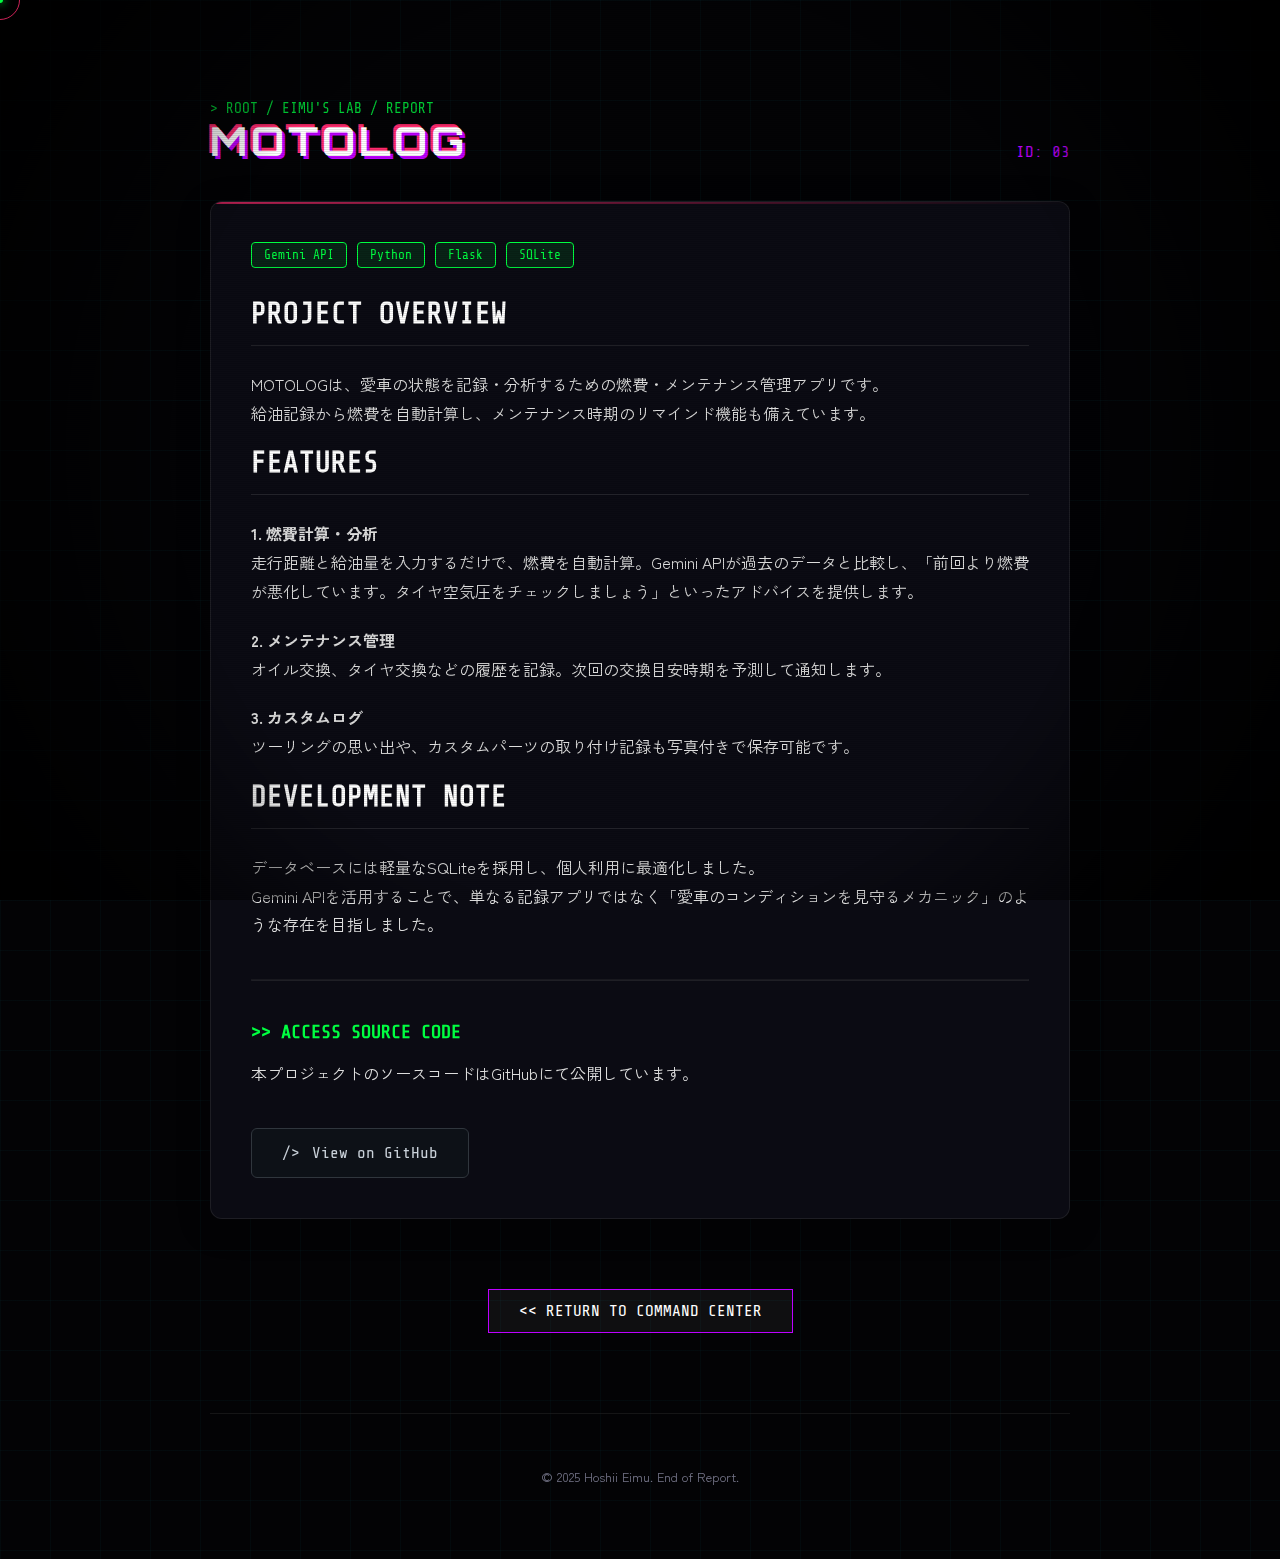
<file: motolog.html>
<!DOCTYPE html>
<html lang="ja">

<head>
    <meta charset="UTF-8">
    <meta name="viewport" content="width=device-width, initial-scale=1.0">
    <title>MOTOLOG | PROJECT REPORT</title>

    <!-- SEO & OGP Settings -->
    <meta name="description" content="燃費・メンテナンス管理アプリ「MOTOLOG」の開発レポート。Gemini APIによる燃費分析機能などを解説。">
    <meta property="og:title" content="MOTOLOG | HOSHII EIMU">
    <meta property="og:description" content="Gemini API搭載。愛車の燃費とメンテナンスを管理するWebアプリ。">
    <meta property="og:type" content="article">
    <meta property="og:url" content="https://eimu-hoshii.github.io/motolog.html">
    <meta property="og:image" content="https://eimu-hoshii.github.io/ogp_image.jpg">
    <meta name="twitter:card" content="summary_large_image">

    <!-- Favicon -->
    <link rel="shortcut icon" href="https://eimu-hoshii.github.io/favicon.ico">
    <link rel="apple-touch-icon" href="https://eimu-hoshii.github.io/apple-touch-icon.png">

    <!-- Fonts -->
    <link rel="preconnect" href="https://fonts.googleapis.com">
    <link rel="preconnect" href="https://fonts.gstatic.com" crossorigin>
    <link
        href="https://fonts.googleapis.com/css2?family=Share+Tech+Mono&family=Zen+Kaku+Gothic+New:wght@400;700&display=swap"
        rel="stylesheet">

    <!-- CSS -->
    <link rel="stylesheet" href="style.css">
</head>

<body>
    <!-- Cursor -->
    <div id="cursor-main"></div>
    <div id="cursor-ring"></div>

    <div class="container" style="max-width: 900px;">

        <header>
            <div style="text-align: left; display: flex; justify-content: space-between; align-items: flex-end;">
                <div>
                    <div class="breadcrumb">> ROOT / EIMU'S LAB / REPORT</div>
                    <h1 style="font-size: 2.5rem; text-align: left;">MOTOLOG</h1>
                </div>
                <div style="font-family: 'Share Tech Mono'; color: var(--neon-purple);">
                    ID: 03
                </div>
            </div>
        </header>

        <main class="panel">

            <!-- 使用技術タグ -->
            <div class="tech-stack">
                <span class="tag">Gemini API</span>
                <span class="tag">Python</span>
                <span class="tag">Flask</span>
                <span class="tag">SQLite</span>
            </div>

            <!-- 記事本文エリア -->
            <h2>PROJECT OVERVIEW</h2>
            <p>
                MOTOLOGは、愛車の状態を記録・分析するための燃費・メンテナンス管理アプリです。<br>
                給油記録から燃費を自動計算し、メンテナンス時期のリマインド機能も備えています。
            </p>

            <h2>FEATURES</h2>
            <p>
                <strong>1. 燃費計算・分析</strong><br>
                走行距離と給油量を入力するだけで、燃費を自動計算。Gemini APIが過去のデータと比較し、「前回より燃費が悪化しています。タイヤ空気圧をチェックしましょう」といったアドバイスを提供します。
            </p>
            <p>
                <strong>2. メンテナンス管理</strong><br>
                オイル交換、タイヤ交換などの履歴を記録。次回の交換目安時期を予測して通知します。
            </p>
            <p>
                <strong>3. カスタムログ</strong><br>
                ツーリングの思い出や、カスタムパーツの取り付け記録も写真付きで保存可能です。
            </p>

            <h2>DEVELOPMENT NOTE</h2>
            <p>
                データベースには軽量なSQLiteを採用し、個人利用に最適化しました。<br>
                Gemini APIを活用することで、単なる記録アプリではなく「愛車のコンディションを見守るメカニック」のような存在を目指しました。
            </p>

            <!-- GitHub Link Section -->
            <hr style="border-color: var(--glass-border); margin: 40px 0;">
            <h3>>> ACCESS SOURCE CODE</h3>
            <p>本プロジェクトのソースコードはGitHubにて公開しています。</p>
            <a href="https://github.com/eimu-hoshii/MOTOLOG" target="_blank" class="github-btn">
                <span>/></span> View on GitHub
            </a>

        </main>

        <div style="text-align: center;">
            <a href="index.html" class="back-btn">
                << RETURN TO COMMAND CENTER</a>
        </div>

        <footer>
            <p>&copy; 2025 Hoshii Eimu. End of Report.</p>
        </footer>

    </div>

    <!-- Cursor Script -->
    <script>
        const cursorMain = document.getElementById('cursor-main');
        const cursorRing = document.getElementById('cursor-ring');
        const isTouchDevice = 'ontouchstart' in window || navigator.maxTouchPoints > 0;

        if (!isTouchDevice) {
            window.addEventListener('mousemove', (e) => {
                cursorMain.style.left = e.clientX + 'px';
                cursorMain.style.top = e.clientY + 'px';
                setTimeout(() => {
                    cursorRing.style.left = e.clientX + 'px';
                    cursorRing.style.top = e.clientY + 'px';
                }, 50);
            });
            const interactables = document.querySelectorAll('a, button');
            interactables.forEach(el => {
                el.addEventListener('mouseenter', () => document.body.classList.add('hovering'));
                el.addEventListener('mouseleave', () => document.body.classList.remove('hovering'));
            });
        }
    </script>
</body>

</html>
</file>
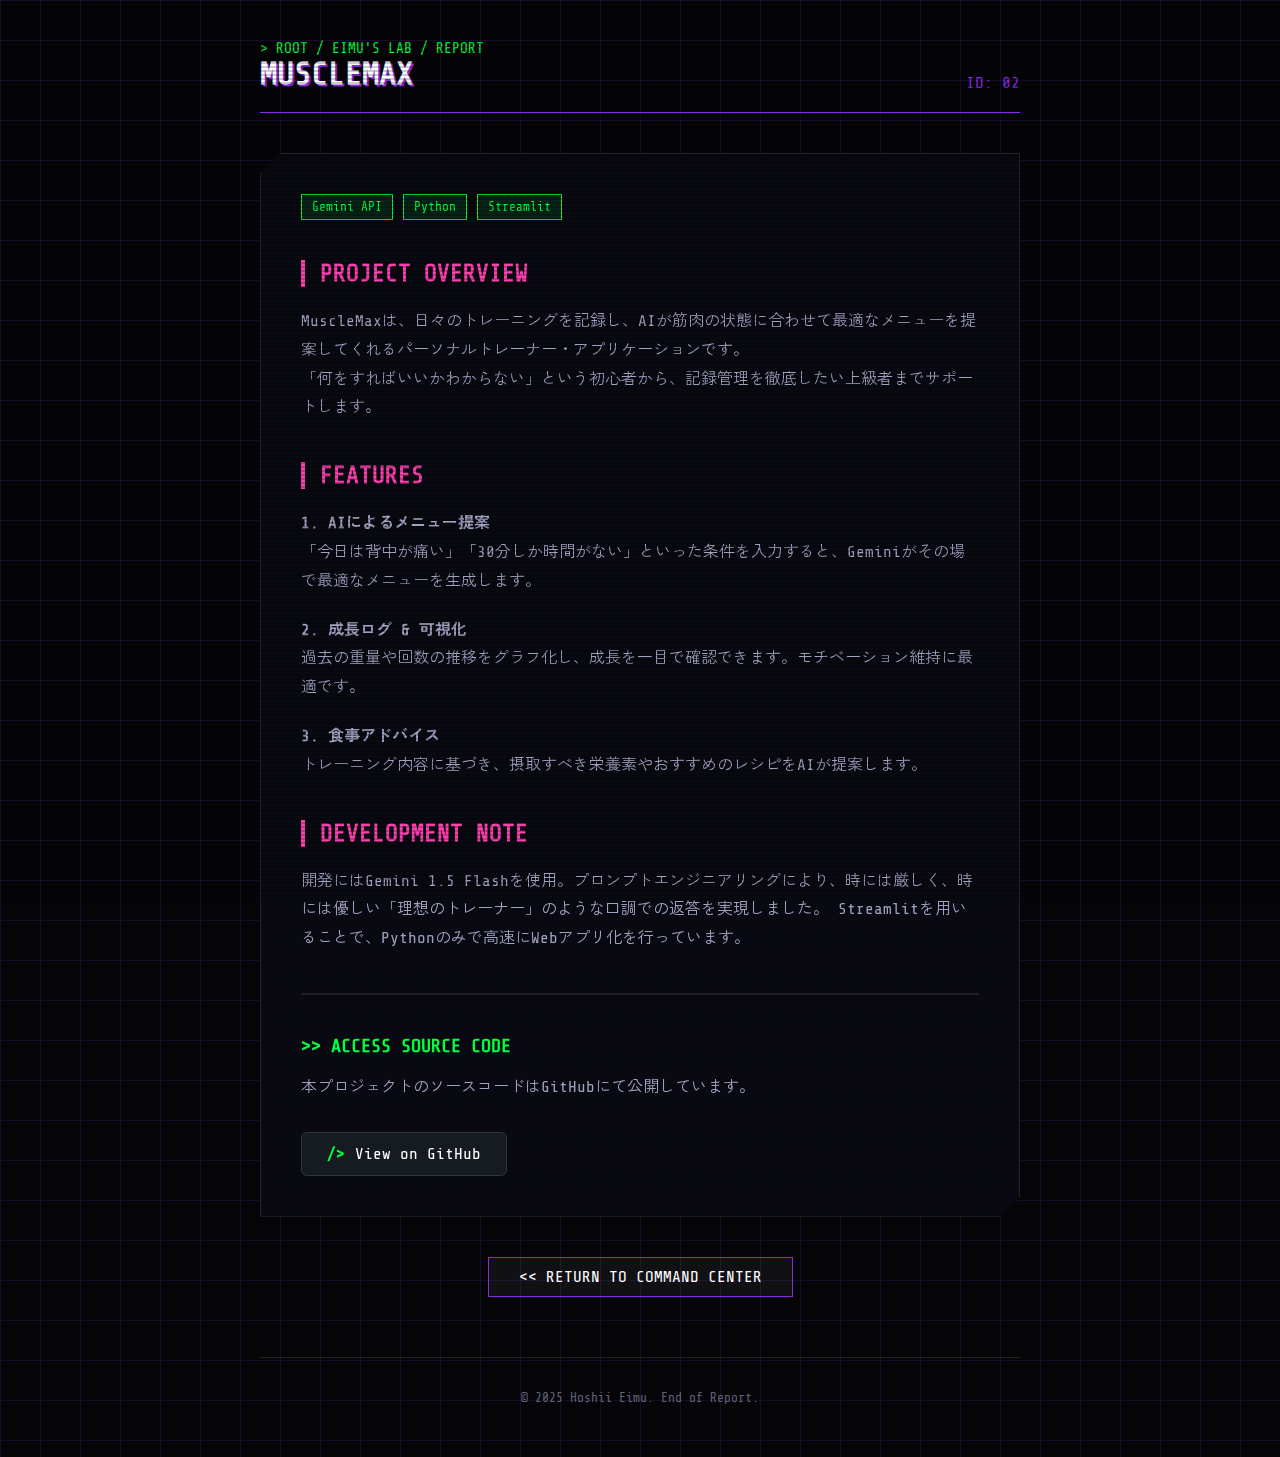
<file: muscle-max.html>
<!DOCTYPE html>
<html lang="ja">
<head>
    <meta charset="UTF-8">
    <meta name="viewport" content="width=device-width, initial-scale=1.0">
    <title>MuscleMax | PROJECT REPORT</title>
    <!-- フォント読み込み -->
    <link rel="preconnect" href="https://fonts.googleapis.com">
    <link rel="preconnect" href="https://fonts.gstatic.com" crossorigin>
    <link href="https://fonts.googleapis.com/css2?family=Share+Tech+Mono&family=Zen+Kaku+Gothic+New:wght@400;700&display=swap" rel="stylesheet">
    
    <style>
        /* * PROJECT PAGE STYLESHEET
         * Theme: Cyberpunk / Military Terminal
         * Note: index.htmlと共通のデザイン設定です
         */

        :root {
            --bg-color: #050508;
            --panel-bg: rgba(10, 10, 20, 0.85);
            --main-text: #a0a0c0;
            --accent-pink: #ff40b0;
            --accent-purple: #8a2be2;
            --terminal-green: #00ff41;
            --grid-line: rgba(138, 43, 226, 0.15);
        }

        * { box-sizing: border-box; }

        body {
            margin: 0;
            padding: 0;
            background-color: var(--bg-color);
            background-image: 
                linear-gradient(var(--grid-line) 1px, transparent 1px),
                linear-gradient(90deg, var(--grid-line) 1px, transparent 1px);
            background-size: 40px 40px;
            color: var(--main-text);
            font-family: 'Share Tech Mono', 'Zen Kaku Gothic New', monospace;
            overflow-x: hidden;
            min-height: 100vh;
        }

        /* 走査線エフェクト */
        body::after {
            content: "";
            position: fixed;
            top: 0; left: 0; width: 100vw; height: 100vh;
            background: linear-gradient(to bottom, rgba(255,255,255,0) 50%, rgba(0,0,0,0.2) 50%);
            background-size: 100% 4px;
            pointer-events: none;
            z-index: 999;
        }

        .container {
            max-width: 800px; /* 読みやすいように少し幅を狭く */
            margin: 0 auto;
            padding: 40px 20px;
            position: relative;
            z-index: 1;
        }

        /* ヘッダー簡易版 */
        header {
            border-bottom: 1px solid var(--accent-purple);
            margin-bottom: 40px;
            padding-bottom: 20px;
            display: flex;
            justify-content: space-between;
            align-items: flex-end;
        }

        h1 {
            color: #fff;
            margin: 0;
            font-size: 2rem;
            text-transform: uppercase;
            text-shadow: 2px 2px 0px var(--accent-purple);
        }

        .breadcrumb {
            color: var(--terminal-green);
            font-size: 0.9rem;
        }

        /* 記事コンテンツエリア */
        .content-panel {
            background: var(--panel-bg);
            border: 1px solid rgba(255, 255, 255, 0.1);
            padding: 40px;
            margin-bottom: 40px;
            backdrop-filter: blur(10px);
            box-shadow: 0 10px 30px rgba(0, 0, 0, 0.5);
            position: relative;
            /* 角を切り落とす */
            clip-path: polygon(
                20px 0, 100% 0, 
                100% calc(100% - 20px), calc(100% - 20px) 100%, 
                0 100%, 0 20px
            );
        }

        /* コンテンツ内のスタイル */
        .content-panel h2 {
            color: var(--accent-pink);
            border-left: 4px solid var(--accent-pink);
            padding-left: 15px;
            margin-top: 40px;
            margin-bottom: 20px;
        }
        .content-panel h3 {
            color: var(--terminal-green);
            margin-top: 30px;
            margin-bottom: 10px;
            font-family: 'Share Tech Mono';
        }
        .content-panel h2:first-child { margin-top: 0; }

        .content-panel p {
            line-height: 1.8;
            margin-bottom: 20px;
        }

        .content-panel img {
            max-width: 100%;
            border: 1px solid var(--accent-purple);
            margin: 20px 0;
            display: block;
        }

        .tech-stack {
            display: flex;
            gap: 10px;
            margin-bottom: 30px;
        }

        .tag {
            background: rgba(0, 255, 65, 0.1);
            border: 1px solid var(--terminal-green);
            color: var(--terminal-green);
            padding: 5px 10px;
            font-size: 0.8rem;
            font-family: 'Share Tech Mono';
        }

        /* GitHubボタン */
        .github-btn {
            display: inline-flex;
            align-items: center;
            gap: 10px;
            background: #161b22; /* GitHub Dark Color */
            color: #fff;
            text-decoration: none;
            padding: 12px 25px;
            border: 1px solid #30363d;
            border-radius: 6px;
            font-family: 'Share Tech Mono', monospace;
            transition: all 0.3s ease;
            margin-top: 10px;
        }
        .github-btn:hover {
            background: #30363d;
            border-color: #8b949e;
            transform: translateY(-2px);
            box-shadow: 0 5px 15px rgba(0,0,0,0.5);
        }
        .github-icon {
            font-weight: bold;
            color: var(--terminal-green);
        }

        /* 戻るボタン */
        .back-btn {
            display: inline-block;
            color: #fff;
            text-decoration: none;
            border: 1px solid var(--accent-purple);
            padding: 10px 30px;
            background: rgba(255, 255, 255, 0.05);
            transition: all 0.3s ease;
            font-family: 'Share Tech Mono';
        }

        .back-btn:hover {
            background: var(--accent-pink);
            color: #000;
            box-shadow: 0 0 15px var(--accent-pink);
        }

        footer {
            text-align: center;
            opacity: 0.6;
            font-size: 0.8rem;
            margin-top: 60px;
            border-top: 1px solid #333;
            padding-top: 20px;
        }
    </style>
</head>
<body>

    <div class="container">
        
        <header>
            <div>
                <div class="breadcrumb">> ROOT / EIMU'S LAB / REPORT</div>
                <h1>MuscleMax</h1>
            </div>
            <div style="font-family: 'Share Tech Mono'; color: var(--accent-purple);">
                ID: 02
            </div>
        </header>

        <main class="content-panel">
            
            <!-- 使用技術タグ -->
            <div class="tech-stack">
                <span class="tag">Gemini API</span>
                <span class="tag">Python</span>
                <span class="tag">Streamlit</span>
            </div>

            <!-- 記事本文エリア -->
            <h2>PROJECT OVERVIEW</h2>
            <p>
                MuscleMaxは、日々のトレーニングを記録し、AIが筋肉の状態に合わせて最適なメニューを提案してくれるパーソナルトレーナー・アプリケーションです。<br>
                「何をすればいいかわからない」という初心者から、記録管理を徹底したい上級者までサポートします。
            </p>

            <h2>FEATURES</h2>
            <p>
                <strong>1. AIによるメニュー提案</strong><br>
                「今日は背中が痛い」「30分しか時間がない」といった条件を入力すると、Geminiがその場で最適なメニューを生成します。
            </p>
            <p>
                <strong>2. 成長ログ & 可視化</strong><br>
                過去の重量や回数の推移をグラフ化し、成長を一目で確認できます。モチベーション維持に最適です。
            </p>
            <p>
                <strong>3. 食事アドバイス</strong><br>
                トレーニング内容に基づき、摂取すべき栄養素やおすすめのレシピをAIが提案します。
            </p>

            <h2>DEVELOPMENT NOTE</h2>
            <p>
                開発にはGemini 1.5 Flashを使用。プロンプトエンジニアリングにより、時には厳しく、時には優しい「理想のトレーナー」のような口調での返答を実現しました。
                Streamlitを用いることで、Pythonのみで高速にWebアプリ化を行っています。
            </p>

            <!-- GitHub Link Section -->
            <hr style="border-color: rgba(255,255,255,0.1); margin: 40px 0;">
            <h3>>> ACCESS SOURCE CODE</h3>
            <p>本プロジェクトのソースコードはGitHubにて公開しています。</p>
            <a href="https://github.com/eimu-hoshii/MUSCLEMAX-PRO-AI" target="_blank" class="github-btn">
                <span class="github-icon">/></span> View on GitHub
            </a>

        </main>

        <div style="text-align: center;">
            <a href="index.html" class="back-btn"><< RETURN TO COMMAND CENTER</a>
        </div>

        <footer>
            <p>&copy; 2025 Hoshii Eimu. End of Report.</p>
        </footer>

    </div>

</body>
</html>
</file>
<file: style.css>
/* COMMAND CENTER STYLESHEET v4.0 (REDUX)
   Theme: High-Tech Cyberpunk / Holo-Glass Interface
   Optimized for: Performance & Visual Impact
*/

@import url('https://fonts.googleapis.com/css2?family=Share+Tech+Mono&family=Zen+Kaku+Gothic+New:wght@400;700&family=Orbitron:wght@500;700&display=swap');

:root {
    /* Color Palette */
    --bg-color: #030305;
    --bg-gradient: radial-gradient(circle at 50% 50%, #1a1a2e 0%, #030305 100%);

    --glass-bg: rgba(16, 16, 28, 0.6);
    --glass-border: rgba(255, 255, 255, 0.08);
    --glass-highlight: rgba(255, 255, 255, 0.05);

    --main-text: #c0c0e0;
    --head-text: #ffffff;

    /* Neon Colors */
    --neon-pink: #ff2a6d;
    --neon-purple: #bd00ff;
    --neon-blue: #05d9e8;
    --neon-green: #00ff41;

    /* Effects */
    --glow-text: 0 0 10px rgba(255, 42, 109, 0.5), 0 0 20px rgba(255, 42, 109, 0.3);
    --glow-border: 0 0 8px rgba(5, 217, 232, 0.4);

    --scanline-color: rgba(0, 0, 0, 0.5);
}

* {
    box-sizing: border-box;
    cursor: none;
    /* Custom cursor required */
    scrollbar-width: thin;
    scrollbar-color: var(--neon-purple) var(--bg-color);
}

html {
    scroll-behavior: smooth;
}

/* Custom Scrollbar */
::-webkit-scrollbar {
    width: 6px;
}

::-webkit-scrollbar-track {
    background: var(--bg-color);
}

::-webkit-scrollbar-thumb {
    background: var(--neon-purple);
    border-radius: 3px;
    box-shadow: 0 0 10px var(--neon-purple);
}

body {
    margin: 0;
    padding: 0;
    background-color: var(--bg-color);
    background-image:
        linear-gradient(rgba(5, 217, 232, 0.03) 1px, transparent 1px),
        linear-gradient(90deg, rgba(5, 217, 232, 0.03) 1px, transparent 1px);
    background-size: 50px 50px;
    color: var(--main-text);
    font-family: 'Zen Kaku Gothic New', sans-serif;
    overflow-x: hidden;
    min-height: 100vh;
}

/* Vignette & Scanlines */
body::after {
    content: "";
    position: fixed;
    top: 0;
    left: 0;
    width: 100vw;
    height: 100vh;
    background:
        radial-gradient(circle, transparent 60%, black 100%),
        repeating-linear-gradient(0deg, rgba(0, 0, 0, 0.1), rgba(0, 0, 0, 0.1) 1px, transparent 1px, transparent 2px);
    pointer-events: none;
    z-index: 900;
}

/* --- Typography --- */
h1,
h2,
h3,
.mono-font {
    font-family: 'Share Tech Mono', monospace;
    text-transform: uppercase;
}

a {
    transition: all 0.3s cubic-bezier(0.16, 1, 0.3, 1);
}

/* --- Layout --- */
.container {
    max-width: 1200px;
    margin: 0 auto;
    padding: 20px;
    position: relative;
    z-index: 1;
}

/* --- Header Section --- */
header {
    text-align: center;
    padding: 80px 0 40px;
    position: relative;
}

h1 {
    font-family: 'Orbitron', 'Share Tech Mono', sans-serif;
    font-size: 4.5rem;
    color: var(--head-text);
    margin: 0;
    line-height: 1;
    letter-spacing: 0.1em;
    text-shadow:
        3px 3px 0px var(--neon-purple),
        -3px -3px 0px var(--neon-pink);
    position: relative;
    display: inline-block;
}

h1::after {
    content: attr(data-text);
    /* Requires data-text attribute in HTML */
    position: absolute;
    top: 0;
    left: 0;
    width: 100%;
    height: 100%;
    z-index: -1;
    filter: blur(15px);
    opacity: 0.7;
    background: linear-gradient(45deg, var(--neon-purple), var(--neon-pink));
    -webkit-background-clip: text;
    background-clip: text;
    color: transparent;
}

.subtitle {
    font-size: 1.2rem;
    color: var(--neon-blue);
    letter-spacing: 4px;
    margin-top: 10px;
    text-shadow: 0 0 10px var(--neon-blue);
}

/* --- Glass Panels --- */
.panel {
    background: var(--glass-bg);
    border: 1px solid var(--glass-border);
    backdrop-filter: blur(12px);
    -webkit-backdrop-filter: blur(12px);
    padding: 40px;
    margin-bottom: 30px;
    border-radius: 12px;
    box-shadow: 0 8px 32px 0 rgba(0, 0, 0, 0.3);
    position: relative;
    overflow: hidden;
    transition: transform 0.3s ease, box-shadow 0.3s ease;
}

.panel:hover {
    transform: translateY(-5px);
    box-shadow: 0 12px 40px 0 rgba(0, 0, 0, 0.5);
    border-color: rgba(255, 255, 255, 0.2);
}

/* Corner Accents */
.panel::before {
    content: "";
    position: absolute;
    top: 0;
    left: 0;
    width: 100%;
    height: 2px;
    background: linear-gradient(90deg, var(--neon-pink), transparent);
    opacity: 0.7;
}

.panel h2 {
    color: var(--head-text);
    font-size: 1.8rem;
    border-bottom: 1px solid rgba(255, 255, 255, 0.1);
    padding-bottom: 15px;
    margin-top: 0;
    display: flex;
    justify-content: space-between;
    align-items: center;
}

.panel h2 span.deco {
    font-size: 0.9rem;
    color: var(--neon-green);
    opacity: 0.8;
}

/* --- Panel Content Styles (Subpages) --- */
.panel p {
    line-height: 1.8;
    margin-bottom: 20px;
    color: #ddd;
}

.panel h3 {
    color: var(--neon-green);
    margin-top: 30px;
    margin-bottom: 10px;
    font-family: 'Share Tech Mono';
}

/* --- Grid Layout --- */
.main-grid {
    display: grid;
    grid-template-columns: 4fr 6fr;
    gap: 40px;
    margin-top: 40px;
}

@media (max-width: 900px) {
    .main-grid {
        grid-template-columns: 1fr;
    }

    h1 {
        font-size: 2.5rem;
    }

    .left-column {
        order: -1;
    }

    /* Mobile Cursor Reset */
    * {
        cursor: auto;
    }

    #cursor-main,
    #cursor-ring {
        display: none !important;
    }
}

/* --- Character Section --- */
.chara-section {
    position: relative;
    min-height: 450px;
    display: flex;
    justify-content: center;
    align-items: center;
    /* Hologram base */
    background: radial-gradient(ellipse at bottom, rgba(189, 0, 255, 0.2) 0%, transparent 70%);
}

.chara-bg-circle {
    position: absolute;
    width: 350px;
    height: 350px;
    border: 1px dashed var(--neon-purple);
    border-radius: 50%;
    animation: rotateCircle 20s linear infinite;
    opacity: 0.4;
}

@keyframes rotateCircle {
    100% {
        transform: rotate(360deg);
    }
}

.chara-img {
    width: 100%;
    max-width: 500px;
    height: auto;
    position: relative;
    z-index: 2;
    filter: drop-shadow(0 0 15px rgba(189, 0, 255, 0.3));
    mask-image: linear-gradient(to bottom, black 85%, transparent 100%);
    transition: transform 0.4s ease, filter 0.4s ease;
}

.chara-img:hover {
    transform: scale(1.03);
    filter: drop-shadow(0 0 25px rgba(189, 0, 255, 0.6)) brightness(1.1);
}

/* --- Button / Links --- */
.link-grid {
    display: grid;
    grid-template-columns: repeat(auto-fit, minmax(180px, 1fr));
    gap: 15px;
}

.link-btn {
    display: flex;
    justify-content: space-between;
    align-items: center;
    background: rgba(255, 255, 255, 0.03);
    padding: 16px 24px;
    color: var(--head-text);
    text-decoration: none;
    border: 1px solid var(--neon-purple);
    border-radius: 4px;
    transition: all 0.25s ease;
    font-family: 'Share Tech Mono';
    position: relative;
    overflow: hidden;
}

.link-btn::before {
    content: "";
    position: absolute;
    top: 0;
    left: -100%;
    width: 100%;
    height: 100%;
    background: linear-gradient(90deg, transparent, rgba(255, 42, 109, 0.2), transparent);
    transition: left 0.5s ease;
}

.link-btn:hover::before {
    left: 100%;
}

.link-btn:hover {
    background: rgba(255, 42, 109, 0.1);
    border-color: var(--neon-pink);
    box-shadow: 0 0 20px rgba(255, 42, 109, 0.3);
    transform: translateY(-2px);
}

/* --- Navigation --- */
.nav-container {
    position: sticky;
    top: 20px;
    z-index: 1000;
    display: flex;
    justify-content: center;
    margin-bottom: 40px;
    pointer-events: none;
    /* Let clicks pass through around it */
}

.nav-menu {
    background: rgba(5, 5, 8, 0.8);
    backdrop-filter: blur(10px);
    border: 1px solid var(--glass-border);
    border-radius: 50px;
    padding: 10px 30px;
    display: flex;
    gap: 20px;
    list-style: none;
    margin: 0;
    pointer-events: auto;
    /* Re-enable clicks */
    box-shadow: 0 10px 30px rgba(0, 0, 0, 0.5);
}

.nav-item a {
    color: var(--main-text);
    text-decoration: none;
    font-family: 'Share Tech Mono';
    font-weight: bold;
    font-size: 0.9rem;
    position: relative;
}

.nav-item a:hover {
    color: var(--neon-blue);
    text-shadow: 0 0 8px var(--neon-blue);
}

/* --- Schedule List --- */
.schedule-row {
    display: flex;
    padding: 12px 15px;
    border-bottom: 1px solid rgba(255, 255, 255, 0.05);
    transition: background 0.3s;
}

.schedule-row:last-child {
    border-bottom: none;
}

.schedule-row:hover {
    background: rgba(255, 255, 255, 0.03);
}

.sch-day {
    width: 60px;
    color: var(--neon-purple);
    font-weight: bold;
}

.sch-time {
    width: 70px;
    color: #888;
}

.active-day {
    background: linear-gradient(90deg, rgba(255, 42, 109, 0.1), transparent);
    border-left: 3px solid var(--neon-pink);
}

/* --- Footer --- */
footer {
    text-align: center;
    padding: 40px;
    opacity: 0.6;
    font-size: 0.8rem;
    border-top: 1px solid #222;
    margin-top: 80px;
}

/* --- Utility Classes --- */
.text-green {
    color: var(--neon-green);
}

.text-pink {
    color: var(--neon-pink);
}

.text-blue {
    color: var(--neon-blue);
}

/* --- Boot Screen --- */
#boot-screen {
    position: fixed;
    top: 0;
    left: 0;
    width: 100%;
    height: 100%;
    background: #000;
    z-index: 9999;
    display: flex;
    flex-direction: column;
    justify-content: center;
    align-items: center;
    color: var(--neon-green);
}

.progress-bar {
    width: 300px;
    height: 2px;
    background: #222;
    margin-top: 20px;
    position: relative;
    overflow: hidden;
}

.progress-fill {
    position: absolute;
    top: 0;
    left: 0;
    height: 100%;
    background: var(--neon-green);
    width: 0%;
    animation: load 2s ease-out forwards;
    box-shadow: 0 0 10px var(--neon-green);
}

@keyframes load {
    0% {
        width: 0;
    }

    100% {
        width: 100%;
    }
}

/* --- Custom Cursor --- */
#cursor-main {
    position: fixed;
    top: 0;
    left: 0;
    width: 6px;
    height: 6px;
    background: var(--neon-green);
    border-radius: 50%;
    pointer-events: none;
    z-index: 10001;
    transform: translate(-50%, -50%);
    box-shadow: 0 0 10px var(--neon-green);
}

#cursor-ring {
    position: fixed;
    top: 0;
    left: 0;
    width: 40px;
    height: 40px;
    border: 1px solid var(--neon-pink);
    border-radius: 50%;
    pointer-events: none;
    z-index: 10000;
    transform: translate(-50%, -50%);
    transition: width 0.15s, height 0.15s;
    opacity: 0.8;
}

body.hovering #cursor-ring {
    width: 50px;
    height: 50px;
    border-color: var(--neon-green);
    background: rgba(0, 255, 65, 0.1);
}

/* --- Project List Clean Up --- */
.project-list {
    display: grid;
    grid-template-columns: repeat(auto-fit, minmax(280px, 1fr));
    gap: 20px;
}

.project-item {
    background: rgba(255, 255, 255, 0.03);
    border: 1px solid var(--glass-border);
    padding: 20px;
    border-radius: 8px;
    transition: 0.3s;
}

.project-item:hover {
    border-color: var(--neon-blue);
    transform: translateY(-3px);
}

/* --- Modal --- */
.modal-overlay {
    position: fixed;
    top: 0;
    left: 0;
    width: 100%;
    height: 100%;
    background: rgba(0, 0, 0, 0.85);
    z-index: 2000;
    display: none;
    justify-content: center;
    align-items: center;
    backdrop-filter: blur(8px);
    opacity: 0;
    transition: opacity 0.3s ease;
}

.modal-overlay.active {
    display: flex;
    opacity: 1;
}

.modal-window {
    width: 90%;
    max-width: 800px;
    max-height: 80vh;
    /* changed from height to max-height for better fit */
    background: rgba(10, 10, 16, 0.95);
    border: 1px solid var(--neon-green);
    box-shadow: 0 0 30px rgba(0, 255, 65, 0.1);
    position: relative;
    display: flex;
    flex-direction: column;
    transform: scale(0.95);
    transition: transform 0.3s ease;
}

.modal-overlay.active .modal-window {
    transform: scale(1);
}

.modal-header {
    background: rgba(0, 255, 65, 0.1);
    padding: 15px 20px;
    border-bottom: 1px solid var(--neon-green);
    display: flex;
    justify-content: space-between;
    align-items: center;
}

.modal-title {
    color: var(--neon-green);
    font-family: 'Share Tech Mono';
    font-size: 1.2rem;
}

.close-btn {
    background: transparent;
    border: 1px solid var(--neon-green);
    color: var(--neon-green);
    padding: 5px 15px;
    cursor: pointer;
    font-family: 'Share Tech Mono';
}

.close-btn:hover {
    background: var(--neon-green);
    color: #000;
}

.modal-content {
    padding: 30px;
    overflow-y: auto;
    flex: 1;
    color: #ddd;
}

/* --- Subpage: Common --- */
.breadcrumb {
    color: var(--neon-green);
    font-size: 0.9rem;
    font-family: 'Share Tech Mono';
    margin-bottom: 5px;
    opacity: 0.8;
}

.back-btn {
    display: inline-block;
    color: #fff;
    text-decoration: none;
    border: 1px solid var(--neon-purple);
    padding: 12px 30px;
    background: rgba(255, 255, 255, 0.05);
    transition: all 0.3s ease;
    font-family: 'Share Tech Mono';
    margin-top: 40px;
}

.back-btn:hover {
    background: var(--neon-pink);
    color: #000;
    box-shadow: 0 0 15px var(--neon-pink);
    border-color: var(--neon-pink);
}

/* --- Subpage: Project Reports --- */
.tech-stack {
    display: flex;
    gap: 10px;
    flex-wrap: wrap;
    margin-bottom: 30px;
}

.tag {
    background: rgba(0, 255, 65, 0.1);
    border: 1px solid var(--neon-green);
    color: var(--neon-green);
    padding: 5px 12px;
    font-size: 0.8rem;
    font-family: 'Share Tech Mono';
    border-radius: 4px;
}

.github-btn {
    display: inline-flex;
    align-items: center;
    gap: 12px;
    background: #0d1117;
    color: #c9d1d9;
    text-decoration: none;
    padding: 15px 30px;
    border: 1px solid #30363d;
    border-radius: 6px;
    font-family: 'Share Tech Mono', monospace;
    transition: all 0.3s ease;
    margin-top: 20px;
}

.github-btn:hover {
    background: #161b22;
    border-color: var(--neon-green);
    color: var(--neon-green);
    transform: translateY(-2px);
    box-shadow: 0 5px 20px rgba(0, 255, 65, 0.1);
}

/* --- Subpage: Gear List --- */
.gear-grid {
    display: grid;
    grid-template-columns: repeat(auto-fit, minmax(280px, 1fr));
    gap: 25px;
    margin-top: 25px;
}

.gear-item {
    background: rgba(255, 255, 255, 0.03);
    border: 1px solid var(--glass-border);
    padding: 20px;
    transition: all 0.3s ease;
    border-radius: 8px;
    position: relative;
    overflow: hidden;
}

.gear-item:hover {
    border-color: var(--neon-blue);
    background: rgba(255, 255, 255, 0.05);
    transform: translateY(-3px);
    box-shadow: 0 5px 15px rgba(0, 0, 0, 0.5);
}

.category-label {
    display: block;
    font-size: 0.75rem;
    color: var(--neon-pink);
    font-family: 'Share Tech Mono';
    margin-bottom: 8px;
    letter-spacing: 1px;
}

.item-name {
    font-weight: bold;
    color: #fff;
    margin-bottom: 15px;
    display: block;
    font-size: 1.1rem;
    font-family: 'Zen Kaku Gothic New', sans-serif;
}

.spec-list {
    list-style: none;
    padding: 0;
    margin: 0 0 15px 0;
    font-size: 0.9rem;
    color: #ccc;
}

.spec-list li::before {
    content: "> ";
    color: var(--neon-green);
}

.amazon-btn {
    display: inline-block;
    font-size: 0.85rem;
    color: #ffa724;
    text-decoration: none;
    border: 1px solid #ffa724;
    padding: 6px 15px;
    transition: all 0.2s;
    font-family: 'Share Tech Mono';
    border-radius: 4px;
}

.amazon-btn:hover {
    background: #ffa724;
    color: #000;
    box-shadow: 0 0 10px rgba(255, 167, 36, 0.4);
}

/* --- New Features v4.5 --- */

/* 1. Emergency Mode (Red Theme) */
body.emergency-mode {
    --neon-purple: #ff0000;
    --neon-pink: #ff3333;
    --neon-blue: #ff0000;
    --neon-green: #ff0000;
    --bg-gradient: radial-gradient(circle at 50% 50%, #2e0000 0%, #050000 100%);
    animation: emergencyPulse 0.5s infinite alternate;
}

body.emergency-mode .logo-text,
body.emergency-mode h1,
body.emergency-mode h2 {
    text-shadow: 3px 3px 0px #ff0000, -3px -3px 0px #880000;
}

@keyframes emergencyPulse {
    0% {
        box-shadow: inset 0 0 20px rgba(255, 0, 0, 0.1);
    }

    100% {
        box-shadow: inset 0 0 80px rgba(255, 0, 0, 0.4);
    }
}

/* 2. Boot Log Animation */
.boot-log {
    font-family: 'Share Tech Mono', monospace;
    font-size: 0.85rem;
    color: var(--neon-green);
    margin-top: 20px;
    height: 120px;
    overflow: hidden;
    width: 90%;
    max-width: 400px;
    text-align: left;
    border-top: 1px dashed #333;
    padding-top: 10px;
    mask-image: linear-gradient(to bottom, transparent, black 10%, black 90%, transparent);
    padding-left: 10px;
    display: flex;
    flex-direction: column;
    justify-content: flex-end;
}

.boot-log div {
    margin-bottom: 2px;
    opacity: 0.9;
    text-shadow: 0 0 2px var(--neon-green);
}
</file>
